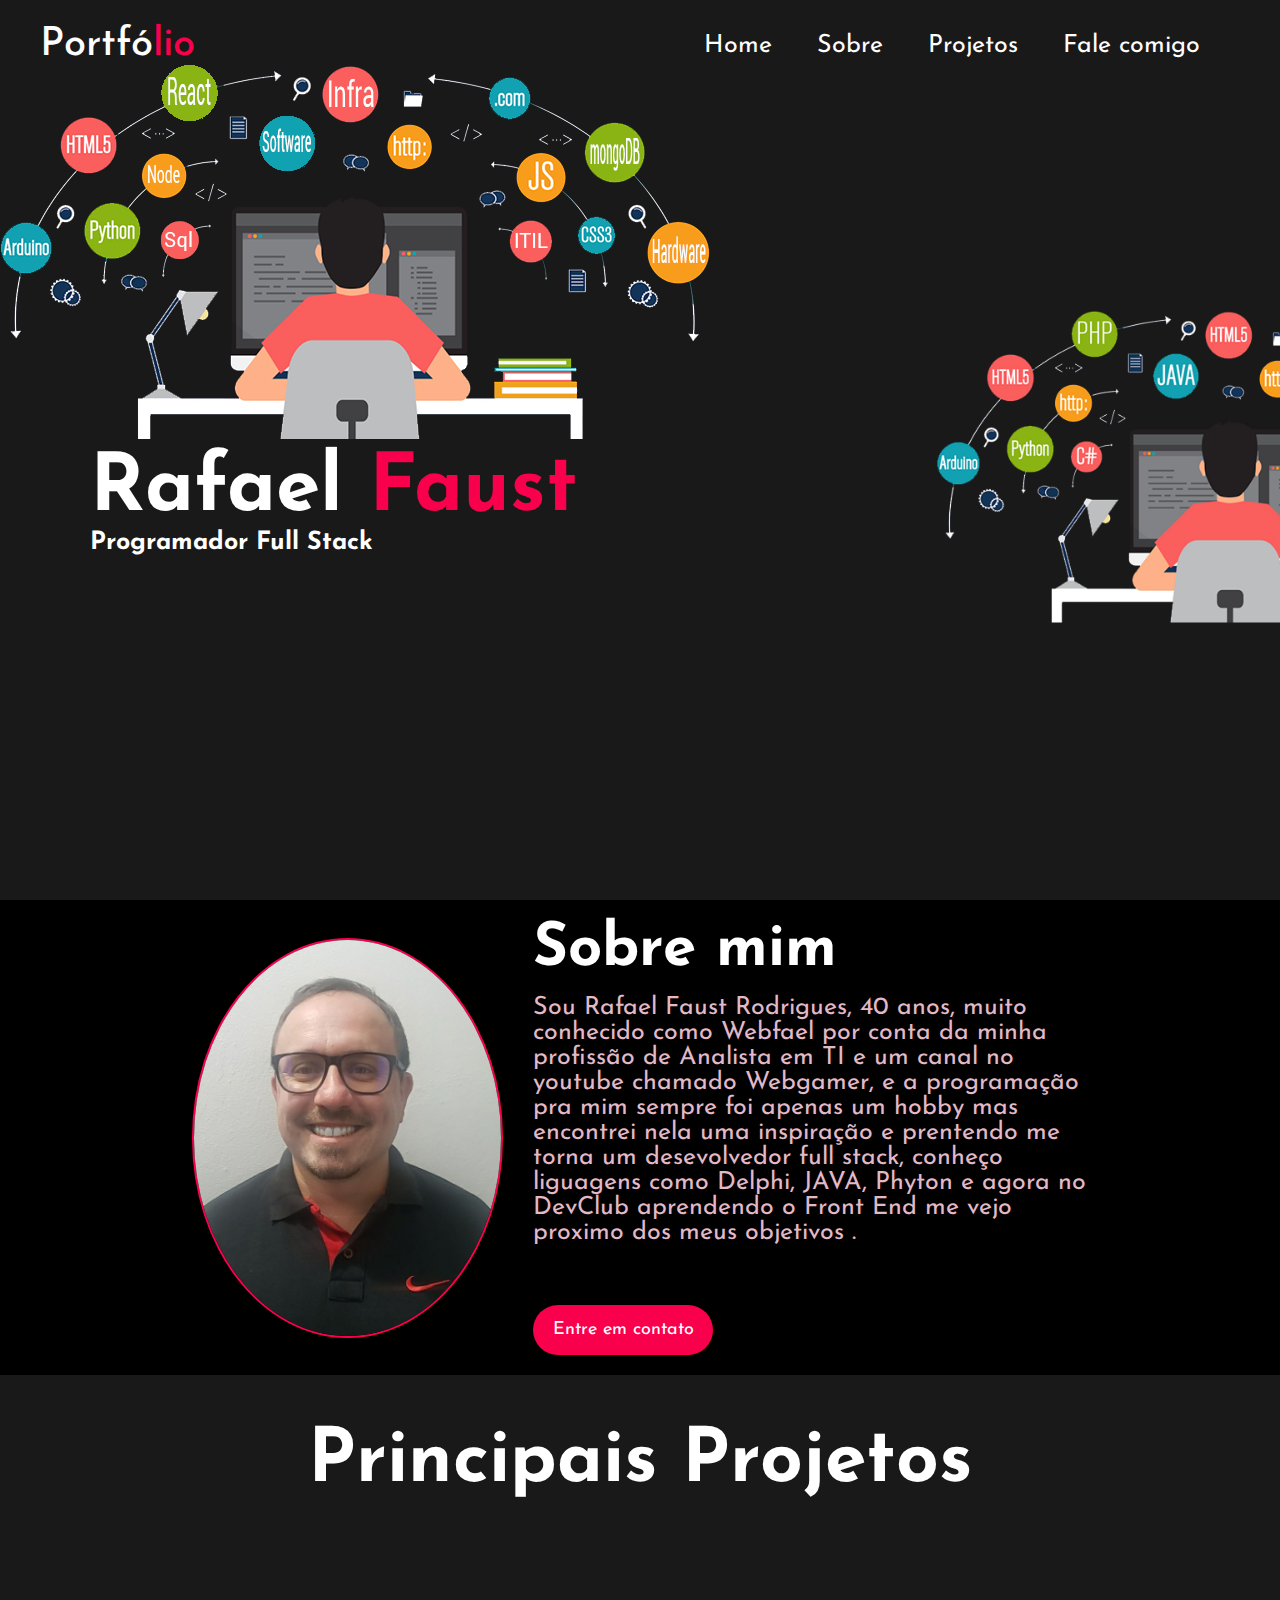
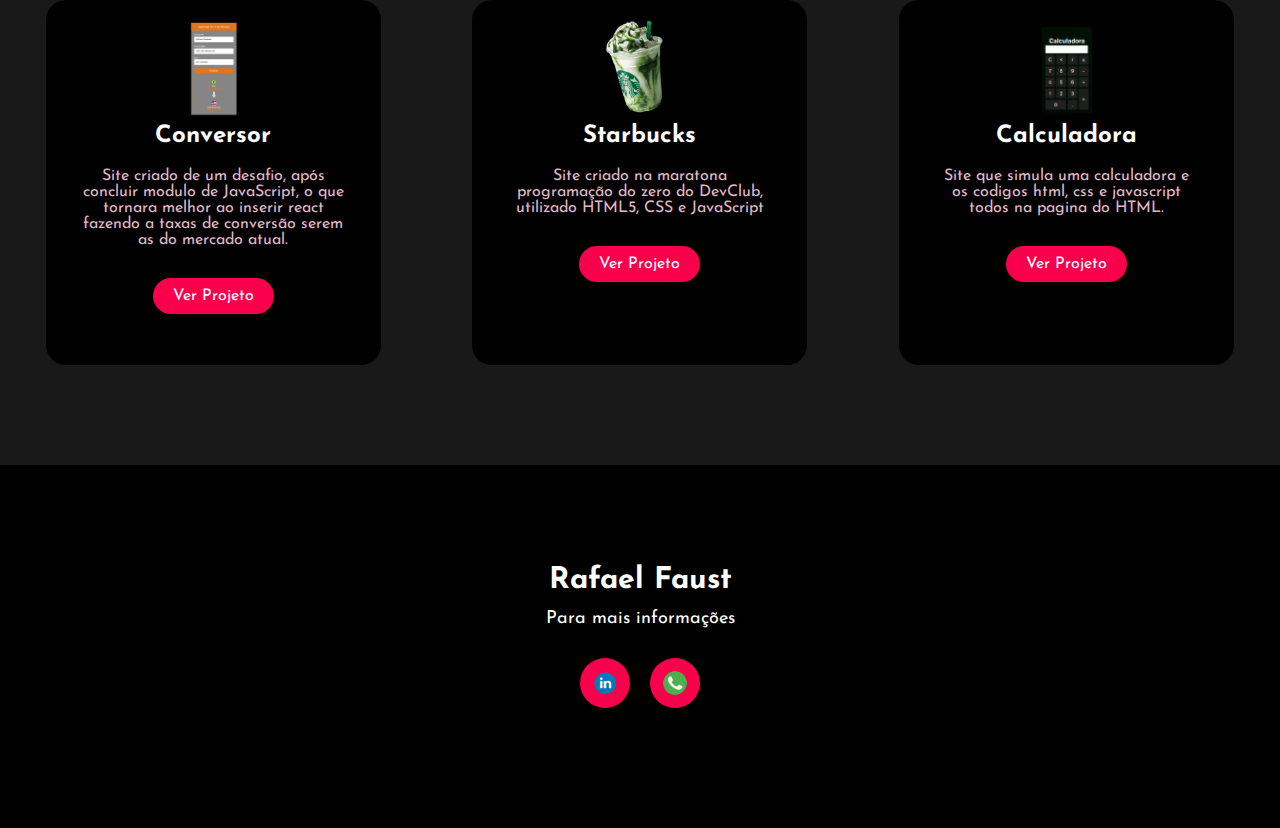
<file: index.html>
<!DOCTYPE html>
<html lang="pt-br">

<head>
    <meta charset="UTF-8">
    <meta http-equiv="X-UA-Compatible" content="IE=edge">
    <meta name="viewport" content="width=device-width, initial-scale=1.0">
    <link rel="stylesheet" href="./styles.css">
    <link rel="preconnect" href="https://fonts.googleapis.com">
    <link rel="preconnect" href="https://fonts.gstatic.com" crossorigin>
    <link href="https://fonts.googleapis.com/css2?family=Josefin+Sans:wght@200;500;700&display=swap" rel="stylesheet">
    <title>Rafael Faust</title>
</head>

<body>
    <div class="first-box" id="home">
        <nav>
            <h2 class="portfolio">Portfó<spaw>lio</spaw></h2>
            <ul>
                <li><a class="link-menu" href="#home">Home</a></li>
                <li><a class="link-menu" href="#sobre">Sobre</a></li>
                <li><a class="link-menu" href="#projetos-id">Projetos</a></li>
                <li><a class="link-menu" href="#fale-comigo">Fale comigo</a></li>
            </ul>
        </nav>

        <div class="name">
            <h1>Rafael <spaw>Faust</spaw></h1>
            <h3>Programador Full Stack</h3>
        </div>
        <img class="tec" src="./images/tecnologias.png">
    </div>

    <section id="sobre">
        <img src="./images/Rafael 03.jpg">
        <div>
            <h2>Sobre mim</h2>
            <p>Sou Rafael Faust Rodrigues, 40 anos, muito conhecido como Webfael por conta da minha profissão de
                Analista em TI e um canal no youtube chamado Webgamer, e a programação pra mim sempre foi apenas um
                hobby mas encontrei nela uma inspiração e prentendo me torna um desevolvedor full stack, conheço
                liguagens como Delphi, JAVA, Phyton e agora no DevClub aprendendo o Front End me vejo proximo dos meus
                objetivos .</p>
            <button>Entre em contato</button>
        </div>
    </section>

    <div class="project" id="projetos-id">
        <h2>Principais Projetos</h2>

        <div class="card-project">

            <div class="card">
                <img src="./images/conversor.png">
                <h5>Conversor</h5>
                <p>Site criado de um desafio, após concluir modulo de JavaScript, o que tornara melhor ao inserir react
                    fazendo a taxas de conversão serem as do mercado atual.</p>
                <a href="https://conversor-rafael-faust.netlify.app/" target="_blank">Ver Projeto</a>
            </div>

            <div class="card">
                <img src="./images/img1.png">
                <h5>Starbucks</h5>
                <p>Site criado na maratona programação do zero do DevClub, utilizado HTML5, CSS e JavaScript</p>
                <a href="https://starbucks-rafael-faust.netlify.app/" target="_blank">Ver Projeto</a>
            </div>

            <div class="card">
                <img src="./images/Calculadora.png">
                <h5>Calculadora</h5>
                <p>Site que simula uma calculadora e os codigos html, css e javascript todos na pagina do HTML.</p>
                <a href="https://calculadora-rafael-faust.netlify.app/" target="_blank">Ver Projeto</a>
            </div>

        </div>

    </div>

    <footer id="fale-comigo">
        <h5>Rafael <spaw>Faust</spaw></h5>
        <p>Para mais informações</p>

        <div class="social">
            <a href="https://www.linkedin.com/in/rafaelfaustrodrigues/" target="_blank">
                <img src="./images/linkdin.png">
            </a>

            <a href="https://wa.me/5548991710383" target="_blank">
                <img src="./images/whatsapp.png">
            </a>
        </div>

    </footer>

</body>

</html>
</file>
<file: styles.css>
* {
    margin: 0;
    padding: 0;
    box-sizing: border-box;
    font-family: 'Josefin Sans', sans-serif;
    color: white;
}

.first-box {
    height: 100vh;
    width: 100%;
    background-image: url(./images/backgroud.png);
    background-size: cover;
    background-color: #191919;
}

nav {
    display: flex;
    align-items: center;
    justify-content: space-between;
    padding-left: 40px;
    padding-right: 40px;
    padding-top: 25px;
}

.portfolio {
    font-size: 40px;
    font-weight: 500;
}

.portfolio spaw {
    color: #f9004d
}

li {
    list-style: none;
    font-size: 25px;
    display: inline-block;
    margin-right: 40px;
    cursor: pointer;
}

li:hover {
    color: #f9004d;
    transition: 0.5s;
}

.link-menu {
    text-decoration: none;
}

.name {
    position: absolute;
    top: 50%;
    left: 7%;
}

.name h1 {
    font-size: 80px;

}

h1 spaw {
    color: #f9004d;
}

.name h3 {
    font-size: 25px;
}

section {
    display: flex;
    align-items: center;
    padding: 20px 15%;
    background-color: #000000;
}

section img {
    height: 400px;
    border-radius: 100%;
    border: 2px solid #f9004d;
    margin-right: 30px;
}

section div h2 {
    font-size: 60px;
}

section div p {
    color: #e2b9c6;
    font-size: 25px;
    margin-top: 15px;
    margin-bottom: 60px;
}

section button {
    background-color: #f9004d;
    height: 50px;
    width: 180px;
    font-size: 18px;
    border: none;
    border-radius: 26px;
    cursor: pointer;
}

section button:hover {
    background-color: #000000;
    border: 2px solid #f9004d;
    transition: 0.5s;
}

.project {
    background-color: #191919;
    padding-top: 50px;
    padding-bottom: 100px;
}

.project h2 {
    font-size: 75px;
    text-align: center;
}

.card {
    background-color: #000000;
    height: 365px;
    width: 335px;
    border-radius: 20px;
    padding: 20px 35px;
    text-align: center;
}

.card img {
    height: 100px;
}

.card h5 {
    font-size: 24px;
}

.card p {
    color: #e2b9c6;
    margin-top: 20px;
    margin-bottom: 40px;
}

.card a {
    background-color: #f9004d;
    padding: 10px 20px;
    border-radius: 25px;
    cursor: pointer;
    transition: 0.5s;
    text-decoration: none;
}

.card a:hover {
    background-color: transparent;
    border: 2px solid #f9004d;
}

.card-project {
    display: flex;
    justify-content: space-around;
    margin-top: 100px;
}

footer {
    background-color: #000;
    padding-top: 100px;
    padding-bottom: 120px;
    display: flex;
    flex-direction: column;
    align-items: center;
    justify-content: center;
}

footer h5 {
    font-size: 30px;
}

footer p {
    font-size: 18px;
    margin-top: 14px;
    margin-bottom: 30px;
}

.social {
    display: flex;
    gap: 20px;
}

.social img {
    height: 24px;
    border-radius: 50%;
}

.social a {
    background-color: #f9004d;
    border-radius: 50%;
    display: flex;
    align-items: center;
    justify-content: center;
    height: 50px;
    width: 50px;
    cursor: pointer;
}

.social a:hover {
    transform: scale(1.3);
    transition: 0.5s;
}
</file>
